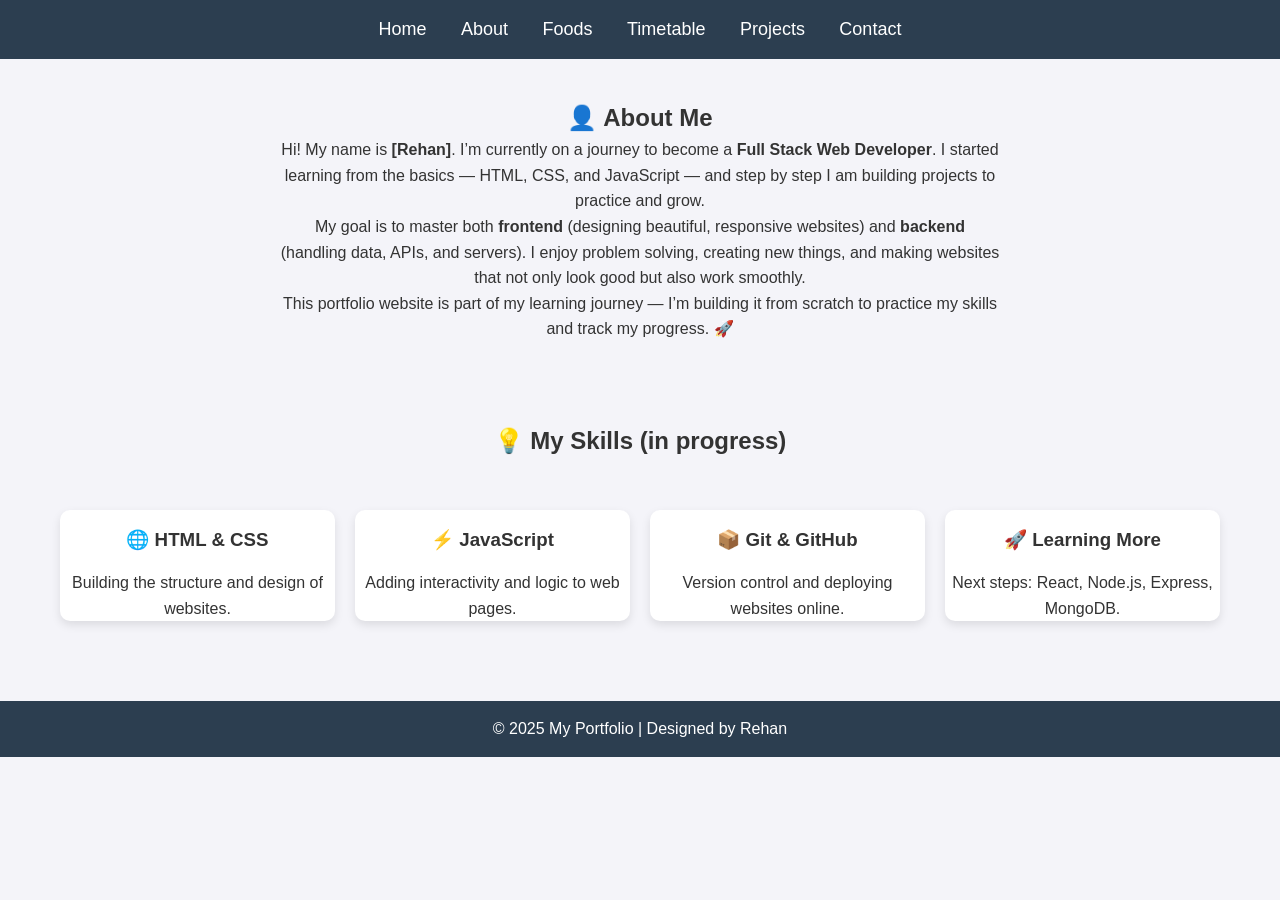
<file: about.html>
<!DOCTYPE html>
<html lang="en">
<head>
  <meta charset="UTF-8">
  <meta name="viewport" content="width=device-width, initial-scale=1.0">
  <title>About Me</title>
  <link rel="stylesheet" href="style.css">
</head>
<body>

  <!-- Navbar -->
  <nav>
    <a href="index.html">Home</a>
    <a href="about.html">About</a>
    <a href="foods.html">Foods</a>
    <a href="timetable.html">Timetable</a>
    <a href="projects.html">Projects</a>
    <a href="contact.html">Contact</a>
  </nav>

  <!-- About Section -->
  <section class="fade-in" style="padding:40px; text-align:center; max-width:800px; margin:auto;">
    <h1>👤 About Me</h1>
    <p>
      Hi! My name is <strong>[Rehan]</strong>.  
      I’m currently on a journey to become a <strong>Full Stack Web Developer</strong>.  
      I started learning from the basics — HTML, CSS, and JavaScript — and step by step I am building projects to practice and grow.
    </p>
    <p>
      My goal is to master both <strong>frontend</strong> (designing beautiful, responsive websites) and <strong>backend</strong> (handling data, APIs, and servers).  
      I enjoy problem solving, creating new things, and making websites that not only look good but also work smoothly.
    </p>
    <p>
      This portfolio website is part of my learning journey — I’m building it from scratch to practice my skills and track my progress. 🚀
    </p>
  </section>

  <!-- Skills Section -->
  <section class="fade-in" style="padding:40px; text-align:center;">
    <h2>💡 My Skills (in progress)</h2>
    <div class="gallery">
      <div class="card fade-in">
        <h3>🌐 HTML & CSS</h3>
        <p>Building the structure and design of websites.</p>
      </div>
      <div class="card fade-in">
        <h3>⚡ JavaScript</h3>
        <p>Adding interactivity and logic to web pages.</p>
      </div>
      <div class="card fade-in">
        <h3>📦 Git & GitHub</h3>
        <p>Version control and deploying websites online.</p>
      </div>
      <div class="card fade-in">
        <h3>🚀 Learning More</h3>
        <p>Next steps: React, Node.js, Express, MongoDB.</p>
      </div>
    </div>
  </section>

  <!-- Footer -->
  <footer>
    <p>© 2025 My Portfolio | Designed by Rehan</p>
  </footer>

  <!-- JavaScript -->
  <script src="script.js"></script>
</body>
</html>
</file>
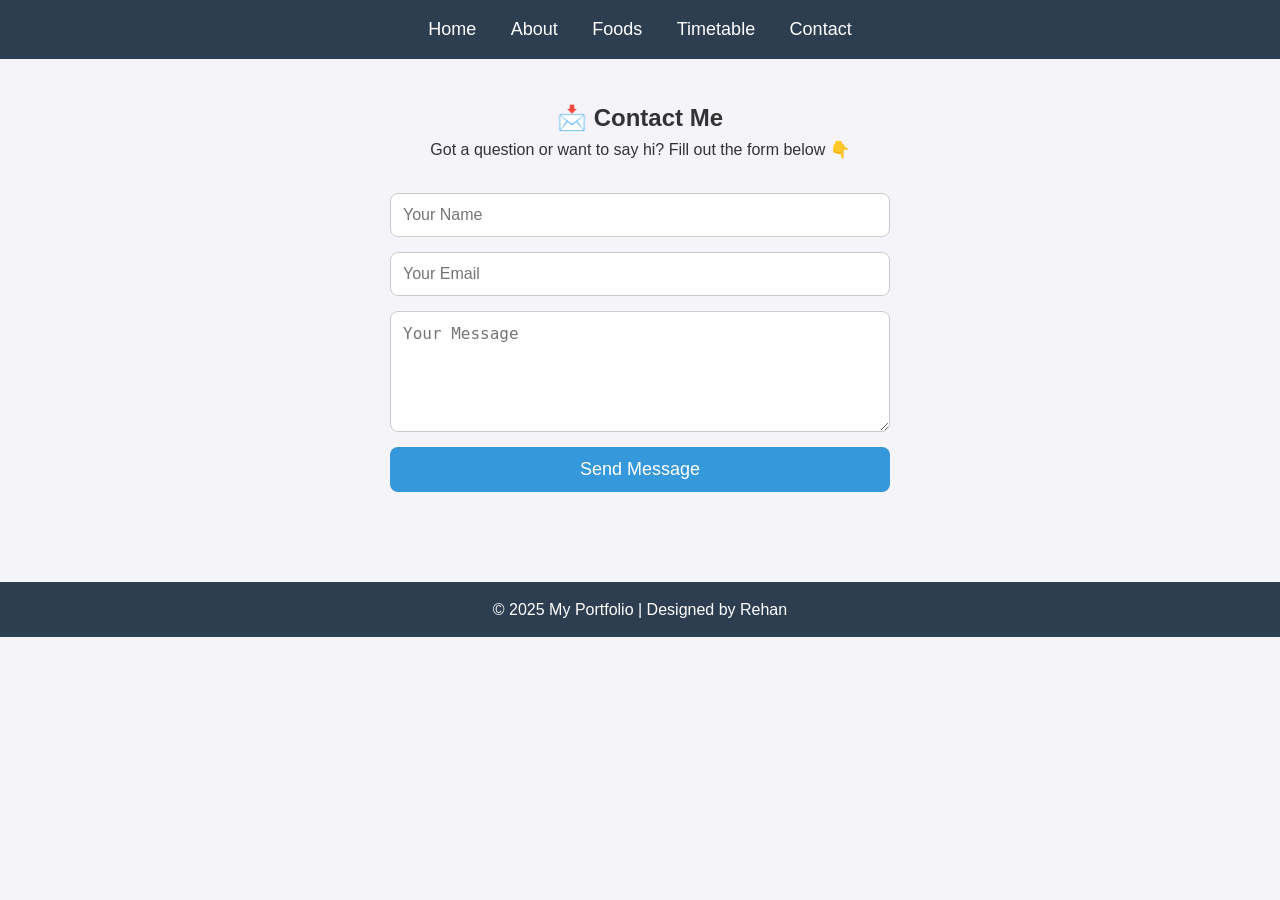
<file: contact.html>
<!DOCTYPE html>
<html lang="en">
<head>
  <meta charset="UTF-8">
  <meta name="viewport" content="width=device-width, initial-scale=1.0">
  <title>Contact Me</title>
  <link rel="stylesheet" href="style.css">
</head>
<body>

  <!-- Navbar -->
  <nav>
    <a href="index.html">Home</a>
    <a href="about.html">About</a>
    <a href="foods.html">Foods</a>
    <a href="timetable.html">Timetable</a>
    <a href="contact.html">Contact</a>
  </nav>

  <!-- Contact Section -->
  <section class="fade-in" style="padding:40px; text-align:center;">
    <h1>📩 Contact Me</h1>
    <p>Got a question or want to say hi? Fill out the form below 👇</p>

    <form class="contact-form">
      <input type="text" placeholder="Your Name" required>
      <input type="email" placeholder="Your Email" required>
      <textarea rows="5" placeholder="Your Message" required></textarea>
      <button type="submit">Send Message</button>
    </form>
  </section>

  <!-- Footer -->
  <footer>
    <p>© 2025 My Portfolio | Designed by Rehan</p>
  </footer>

  <!-- JavaScript for fade-in -->
  <script src="script.js"></script>
</body>
</html>
</file>
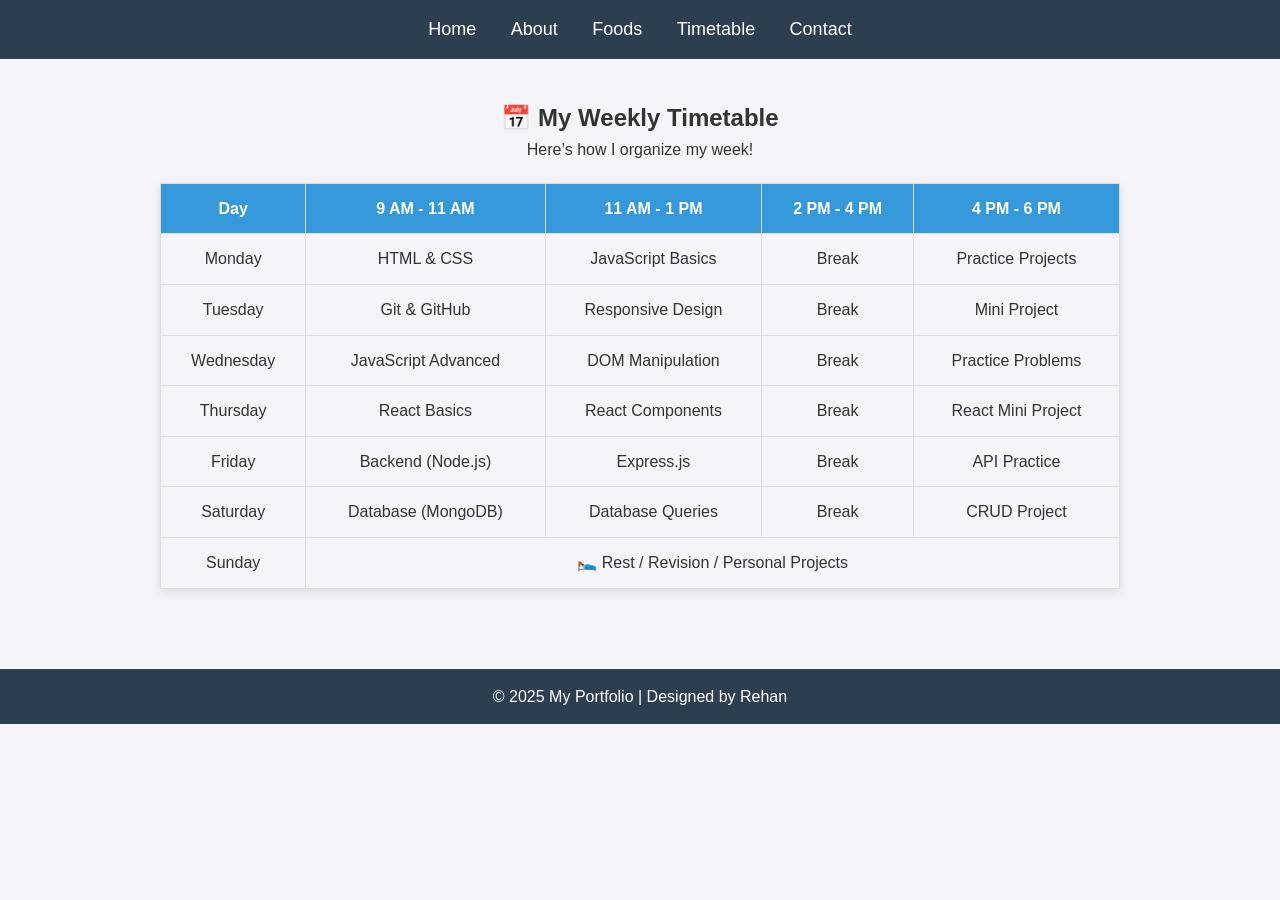
<file: timetable.html>
<!DOCTYPE html>
<html lang="en">
<head>
  <meta charset="UTF-8">
  <meta name="viewport" content="width=device-width, initial-scale=1.0">
  <title>My Timetable</title>
  <link rel="stylesheet" href="style.css">
</head>
<body>

  <!-- Navbar -->
  <nav>
    <a href="index.html">Home</a>
    <a href="about.html">About</a>
    <a href="foods.html">Foods</a>
    <a href="timetable.html">Timetable</a>
    <a href="contact.html">Contact</a>
  </nav>

  <!-- Timetable Section -->
  <section class="fade-in" style="padding:40px; text-align:center;">
    <h1>📅 My Weekly Timetable</h1>
    <p>Here’s how I organize my week!</p>

    <table>
      <tr>
        <th>Day</th>
        <th>9 AM - 11 AM</th>
        <th>11 AM - 1 PM</th>
        <th>2 PM - 4 PM</th>
        <th>4 PM - 6 PM</th>
      </tr>
      <tr>
        <td>Monday</td>
        <td>HTML & CSS</td>
        <td>JavaScript Basics</td>
        <td>Break</td>
        <td>Practice Projects</td>
      </tr>
      <tr>
        <td>Tuesday</td>
        <td>Git & GitHub</td>
        <td>Responsive Design</td>
        <td>Break</td>
        <td>Mini Project</td>
      </tr>
      <tr>
        <td>Wednesday</td>
        <td>JavaScript Advanced</td>
        <td>DOM Manipulation</td>
        <td>Break</td>
        <td>Practice Problems</td>
      </tr>
      <tr>
        <td>Thursday</td>
        <td>React Basics</td>
        <td>React Components</td>
        <td>Break</td>
        <td>React Mini Project</td>
      </tr>
      <tr>
        <td>Friday</td>
        <td>Backend (Node.js)</td>
        <td>Express.js</td>
        <td>Break</td>
        <td>API Practice</td>
      </tr>
      <tr>
        <td>Saturday</td>
        <td>Database (MongoDB)</td>
        <td>Database Queries</td>
        <td>Break</td>
        <td>CRUD Project</td>
      </tr>
      <tr>
        <td>Sunday</td>
        <td colspan="4">🛌 Rest / Revision / Personal Projects</td>
      </tr>
    </table>
  </section>

  <!-- Footer -->
  <footer>
    <p>© 2025 My Portfolio | Designed by Rehan</p>
  </footer>

  <!-- JavaScript for fade-in -->
  <script src="script.js"></script>
</body>
</html>
</file>
<file: style.css>
/* Reset */
* {
  margin: 0;
  padding: 0;
  box-sizing: border-box;
}

body {
  font-family: "Segoe UI", Arial, sans-serif;
  background: #f4f4f9;
  color: #333;
  line-height: 1.6;
}

/* Navigation Bar */
nav {
  background: #2c3e50;
  padding: 15px;
  text-align: center;
  position: sticky;
  top: 0;
  z-index: 100;
}

nav a {
  color: white;
  text-decoration: none;
  margin: 0 15px;
  font-size: 18px;
  transition: 0.3s;
}

nav a:hover {
  color: #f39c12;
}

/* Hero Section */
.hero {
  height: 90vh;
  display: flex;
  flex-direction: column;
  justify-content: center;
  align-items: center;
  background: url("https://picsum.photos/1600/900") no-repeat center center/cover;
  color: white;
  text-align: center;
}

.hero h1 {
  font-size: 60px;
  margin-bottom: 20px;
  text-shadow: 2px 2px 6px rgba(0,0,0,0.5);
}

.hero p {
  font-size: 22px;
  max-width: 700px;
}

/* Buttons */
.btn {
  display: inline-block;
  margin-top: 20px;
  padding: 12px 25px;
  font-size: 18px;
  background: #3498db;
  color: white;
  border-radius: 8px;
  text-decoration: none;
  transition: 0.3s;
}

.btn:hover {
  background: #2980b9;
  box-shadow: 0 0 15px rgba(52, 152, 219, 0.6);
}

/* Footer */
footer {
  text-align: center;
  padding: 15px;
  background: #2c3e50;
  color: white;
  margin-top: 20px;
}

/* Table (for timetable page) */
table {
  width: 80%;
  margin: 20px auto;
  border-collapse: collapse;
  box-shadow: 0 4px 10px rgba(0,0,0,0.1);
}

table th, table td {
  border: 1px solid #ddd;
  padding: 12px;
  text-align: center;
}

table th {
  background: #3498db;
  color: white;
}

/* Food Gallery */
.gallery {
  display: grid;
  grid-template-columns: repeat(auto-fit, minmax(250px, 1fr));
  gap: 20px;
  margin-top: 30px;
  padding: 20px;
}

.card {
  background: white;
  border-radius: 10px;
  box-shadow: 0 4px 10px rgba(0,0,0,0.1);
  overflow: hidden;
  transition: transform 0.3s, box-shadow 0.3s;
}

.card:hover {
  transform: scale(1.05);
  box-shadow: 0 0 15px rgba(52, 152, 219, 0.6);
}

.card img {
  width: 100%;
  height: 200px;
  object-fit: cover;
}

.card h3 {
  margin: 15px 0;
}

/* Contact Form */
.contact-form {
  max-width: 500px;
  margin: 30px auto;
  display: flex;
  flex-direction: column;
  gap: 15px;
}

.contact-form input,
.contact-form textarea {
  padding: 12px;
  border: 1px solid #ccc;
  border-radius: 8px;
  font-size: 16px;
  width: 100%;
}

.contact-form button {
  padding: 12px;
  background: #3498db;
  color: white;
  border: none;
  border-radius: 8px;
  font-size: 18px;
  cursor: pointer;
  transition: 0.3s;
}

.contact-form button:hover {
  background: #2980b9;
}

/* Smooth Scrolling */
html {
  scroll-behavior: smooth;
}

/* Fade-in Animation (Scroll-based) */
.fade-in {
  opacity: 0;
  transform: translateY(30px);
  transition: opacity 1s ease, transform 1s ease;
}

.fade-in.show {
  opacity: 1;
  transform: translateY(0);
}

/* 📱 Mobile Responsive Design */
@media (max-width: 768px) {
  nav a {
    display: block;
    margin: 10px 0;
    font-size: 20px;
  }

  .hero {
    height: auto;
    padding: 60px 20px;
  }

  .hero h1 {
    font-size: 40px;
  }

  .hero p {
    font-size: 18px;
    padding: 0 20px;
  }

  table {
    width: 100%;
    font-size: 16px;
  }

  img {
    max-width: 100%;
    height: auto;
  }

  .contact-form {
    width: 90%;
  }
}
</file>
